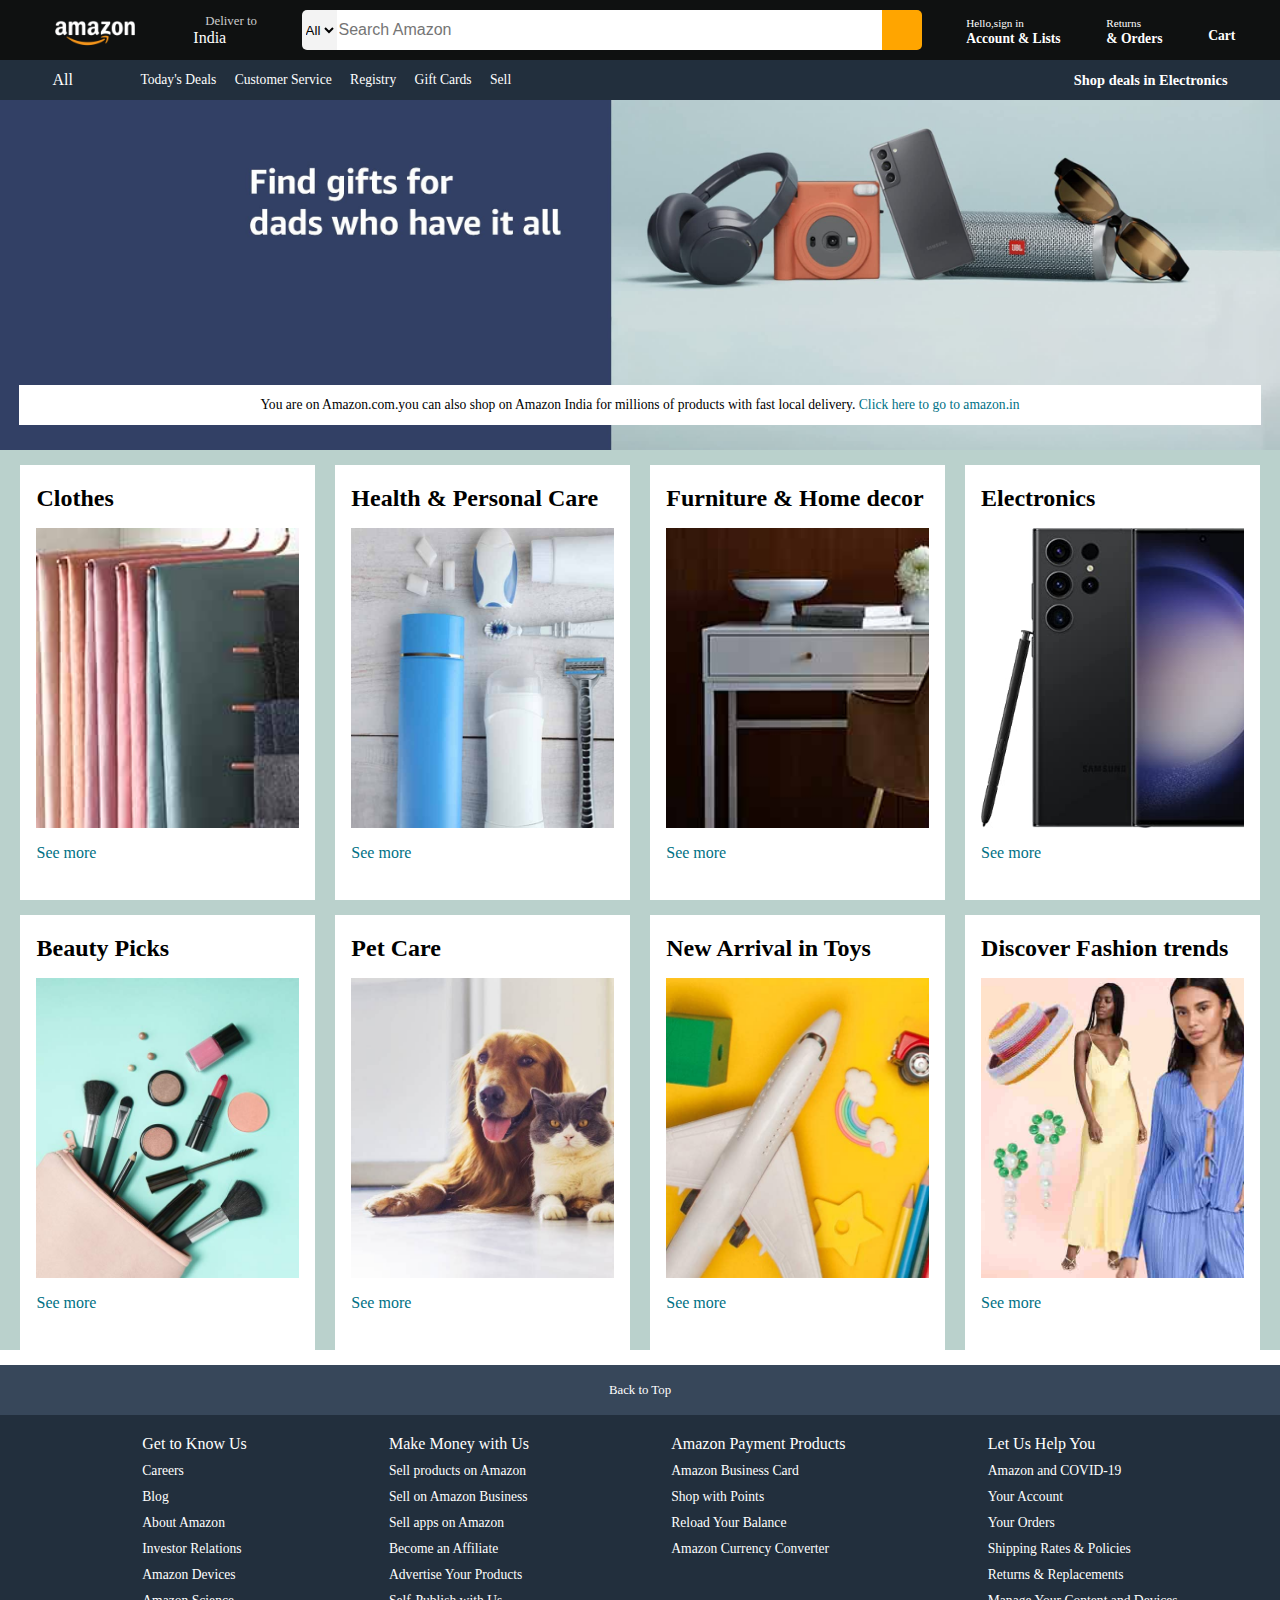
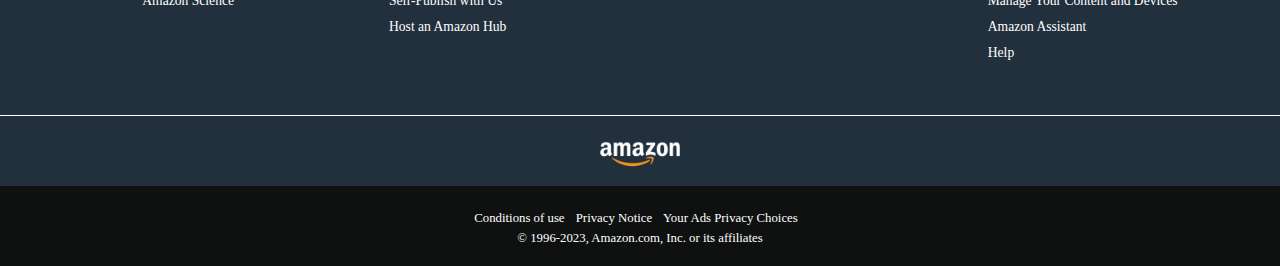
<file: index.html>
<!DOCTYPE html>
<html lang="en">
<head>
    <meta charset="UTF-8">
    <meta http-equiv="X-UA-Compatible" content="IE=edge">
    <meta name="viewport" content="width=device-width, initial-scale=1.0">
    <title>Amazon</title>
    <link rel="stylesheet" href="https://cdnjs.cloudflare.com/ajax/libs/font-awesome/6.4.0/css/all.min.css" integrity="sha512-iecdLmaskl7CVkqkXNQ/ZH/XLlvWZOJyj7Yy7tcenmpD1ypASozpmT/E0iPtmFIB46ZmdtAc9eNBvH0H/ZpiBw==" crossorigin="anonymous" referrerpolicy="no-referrer" />
    <link rel="stylesheet" href="style.css">
    
</head>
<body>
    <header>
        <div class="navbar">
            <div class="nav-logo border">
                <div class="logo"></div>
            </div>
            <div class="nav-address border">
                <p class="add-first">Deliver to</p>
                <div class="add-icon">
                    <i class="fa-solid fa-location-dot"></i>
                    <p class="add-second">India</p>
                </div>
            </div>
            <div class="nav-search">
                <select class="search-select">
                    <option>All</option>
                </select>
                <input placeholder="Search Amazon" class="search-input">
                <div class="search-icon">
                    <i class="fa-solid fa-magnifying-glass"></i>
                </div>
            </div>
            <div class="nav-sigin border">
                <p><span>Hello,sign in</span></p>
                <p class="nav-second">Account & Lists</p>
            </div>
            <div class="nav-return border">
                <p><span>Returns</span></p>
                <p class="nav-second">& Orders</p>
            </div>
            <div class="nav-cart border">
                <i class="fa-solid fa-cart-shopping"></i>
                Cart
            </div>
        </div>
        <div>
            <div class="panel">
                <div class="panel-all">
                    <i class="fa-solid fa-bars"></i>
                    All
                </div>
                <div class="panel-ops">
                    <p>Today's Deals</p>
                    <p>Customer Service</p>
                    <p>Registry</p>
                    <p>Gift Cards</p>
                    <p>Sell</p>
                </div>
                <div class="panel-deals">
                    Shop deals in Electronics
                </div>
            </div>
        </div>
        
    </header>

    <div class="hero-section">
        <div class="hero-msg">
            <p>You are on Amazon.com.you can also shop on Amazon India for millions of products with fast local delivery.<a> Click here to go to amazon.in</a></p>
        </div>
        
    </div>

    <div class="shop-section">
        <div class="box1 box">
            <div class="box-content">
                <h2>Clothes </h2>
                <div class="box-image" style="background-image:url('box1_image.jpg') ;"></div> 
                <p>See more</p>
            </div>
        </div>
        <div class="box2 box">
            <div class="box-content">
                <h2>Health & Personal Care </h2>
                <div class="box-image" style="background-image:url('box2_image.jpg') ;"></div> 
                <p>See more</p>
            </div>
        </div>
        <div class="box3 box">
            <div class="box-content">
                <h2>Furniture & Home decor</h2>
                <div class="box-image" style="background-image:url('box3_image.jpg') ;"></div> 
                <p>See more</p>
            </div>
        </div>
        <div class="box4 box">
            <div class="box-content">
                <h2>Electronics </h2>
                <div class="box-image" style="background-image:url('box4_image.jpg') ;"></div> 
                <p>See more</p>
            </div>
        </div>
        <div class="box1 box">
            <div class="box-content">
                <h2>Beauty Picks </h2>
                <div class="box-image" style="background-image:url('box5_image.jpg') ;"></div> 
                <p>See more</p>
            </div>
        </div>
        <div class="box2 box">
            <div class="box-content">
                <h2>Pet Care </h2>
                <div class="box-image" style="background-image:url('box6_image.jpg') ;"></div> 
                <p>See more</p>
            </div>
        </div>
        <div class="box3 box">
            <div class="box-content">
                <h2>New Arrival in Toys </h2>
                <div class="box-image" style="background-image:url('box7_image.jpg') ;"></div> 
                <p>See more</p>
            </div>
        </div>
        <div class="box4 box">
            <div class="box-content">
                <h2>Discover Fashion trends </h2>
                <div class="box-image" style="background-image:url('box8_image.jpg') ;"></div> 
                <p>See more</p>
            </div>
        </div>
    </div>

    <footer>
        <div class="foot-panel1">
            Back to Top
        </div>

        <div class="foot-panel2">
           <ul>
            <p>Get to Know Us</p>
            <a>Careers</a>
            <a>Blog</a>
            <a>About Amazon</a>
            <a>Investor Relations</a>
            <a>Amazon Devices</a>
            <a>Amazon Science</a>
           </ul>
           <ul>
            <p>Make Money with Us</p>
            <a>Sell products on Amazon</a>
            <a>Sell on Amazon Business</a>
            <a>Sell apps on Amazon</a>
            <a>Become an Affiliate</a>
            <a>Advertise Your Products</a>
            <a>Self-Publish with Us</a>
            <a>Host an Amazon Hub</a>
           </ul>
           <ul>
            <p>Amazon Payment Products</p>
            <a>Amazon Business Card</a>
            <a>Shop with Points</a>
            <a>Reload Your Balance</a>
            <a>Amazon Currency Converter</a>
            
           </ul>
           <ul>
            <p>Let Us Help You</p>
            <a>Amazon and COVID-19</a>
            <a>Your Account</a>
            <a>Your Orders</a>
            <a>Shipping Rates & Policies</a>
            <a>Returns & Replacements</a>
            <a>Manage Your Content and Devices</a>
            <a>Amazon Assistant</a>
            <a>Help</a>
           </ul>
        </div>
        
        <div class="foot-panel3">
            <div class="logo"></div>
        </div>

        <div class="foot-panel4">
            <div class="pages">
                <a>Conditions of use</a>
                <a>Privacy Notice</a>
                <a>Your Ads Privacy Choices</a>
                
            </div>
            <div class="copyright">
                © 1996-2023, Amazon.com, Inc. or its affiliates
            </div>
        </div>
        
    </footer>
    
</body>
</html>
</file>
<file: style.css>
*{
    margin: 0;
    font-size: Arial;
    border: border-box;
}
.navbar{
    height: 60px;
    background-color: #0f1111;
    color: white;
    display: flex;
    align-items: center;
    justify-content: space-evenly;
}
.nav-logo{
    height: 50px;
    width: 100px;
}
.logo{
    background-image: url("amazon_logo.png");
    background-size: cover;
    height: 50px;
    width: 100%;

}
.border{
    border: 1px solid transparent;
}
.border:hover{
    border: 1px solid white;

}
/* Box 2 */
.add-first{
    color: #cccccc;
    font-size: 0.8rem;
    margin-left: 15px;

}
.add-second{
    font-size: 1rem;
    margin-left: 3px;

}
.add-icon{
    display: flex;
    align-items: center;
}
/* Box 3 */
.nav-search{
    display: flex;
    justify-content: space-evenly;
    width: 620px;
    height: 40px;
    background-color: cor;
    border-radius: 5px;
}
.nav-search:hover{
    border: 2px solid orange;
}
.search-select{
    background-color: #f3f3f3;
    width: 5opx;
    text-align: center;
    border-top-left-radius: 5px;
    border-bottom-left-radius: 5px;
    border:none;
}
.search-input{
    width: 100%;
    font-size: 1rem;
    border: none;
}
.search-icon{
    width: 45px;
    display: flex;
    justify-content: center;
    align-items: center;
    font-size: 1.2rem;
    background-color: orange;
    border-top-right-radius: 5px;
    border-bottom-right-radius: 5px;
    color:#0f1111;
    
}
/* Box 4 */
span{
    font-size: 0.7rem;
}
.nav-second{
    font-size: 0.85rem;
    font-weight: 700;
}
/* Box 6 */
.nav-cart i {
    font-size: 30px;
}
.nav-cart{
    font-size:0.85rem ;
    font-weight: 700;
}

/* PANEL */
.panel{
    height: 40px;
    background-color: #222f3d;
    display: flex;
    color:white ;
    align-items: center;
    justify-content: space-evenly;
    
}
.panel-ops p{
    display: inline;
    margin-left: 15px;
    
}
.panel-ops{
    width: 70%;
    font-size: 0.85rem;
}
.panel-deals{
    font-size: 0.9rem;
    font-weight: 700;
}

/* HERO SECTION */
.hero-section{
    background-image: url("hero_image.jpg");
    background-size: cover;
    height: 350px;
    background-position: center-top;
    display: flex;
    justify-content: center;
    align-items: flex-end;
    
}
.hero-msg{
    background-color: white;
    color: black;
    height: 40px;
    display: flex;
    align-items: center;
    justify-content: center;
    font-size: 0.85rem;
    width: 97%;
    margin-bottom: 25px;

}

.hero-msg a{
    color: #007185;
}

/* SHOP-SECTION */

.shop-section{
    display: flex;
    flex-wrap: wrap ;
    justify-content: space-evenly;
    background-color: #bad1cc;
    
}
.box{
    /* border: 2px solid black; */
    height:400px;
    width: 23%;
    background-color: white;
    padding: 20px 0px 15px;
    margin-top: 15px;

}
.box-image{
    height: 300px;
    background-size: cover;
    margin-top: 1rem;
    margin-bottom: 1rem;
}
.box-content{
    margin-left: 1rem;
    margin-right: 1rem;
}
.box-content p{
    color: #007185 ;
}

/* FOOTER */
footer{
    margin-top: 15px;
}
.foot-panel1{
    background-color: #37475a;
    color: white;
    height: 50px;
    display: flex;
    justify-content: center;
    align-items: center;
    font-size: 0.8rem;

}
.foot-panel2{
    background-color:#222f3d ;
    color: white;
    height: 300px;
    display: flex;
    justify-content: space-evenly;
}
.foot-panel2 p{
    font-weight: 500;
}

ul{
    margin-top: 20px;
}
ul a{
    display: block;
    font-size: 0.85rem;
    margin-top: 10px;
    columns: #dddddd;
}
.foot-panel3{
    background-color: #222f3d;
    color: white;
    border-top:0.5px solid white  ;
    height: 70px;
    display: flex;
    justify-content: center;
    align-items: center;
}
.logo{
    background-image: url("amazon_logo.png");
    background-size:cover ;
    height: 50px;
    width: 100px;
}
.foot-panel4{
    background-color: #0f1111;
    color: white;
    height: 80px;
    font-size: 0.8rem;
    text-align: center;
    /* display: flex;
    justify-content: center;
    align-items: center; */
}
.pages{
    padding-top: 25px;
    

}
.pages a{
    margin-right: 8px;

}
.copyright{
    padding-top: 5px;

}
</file>
